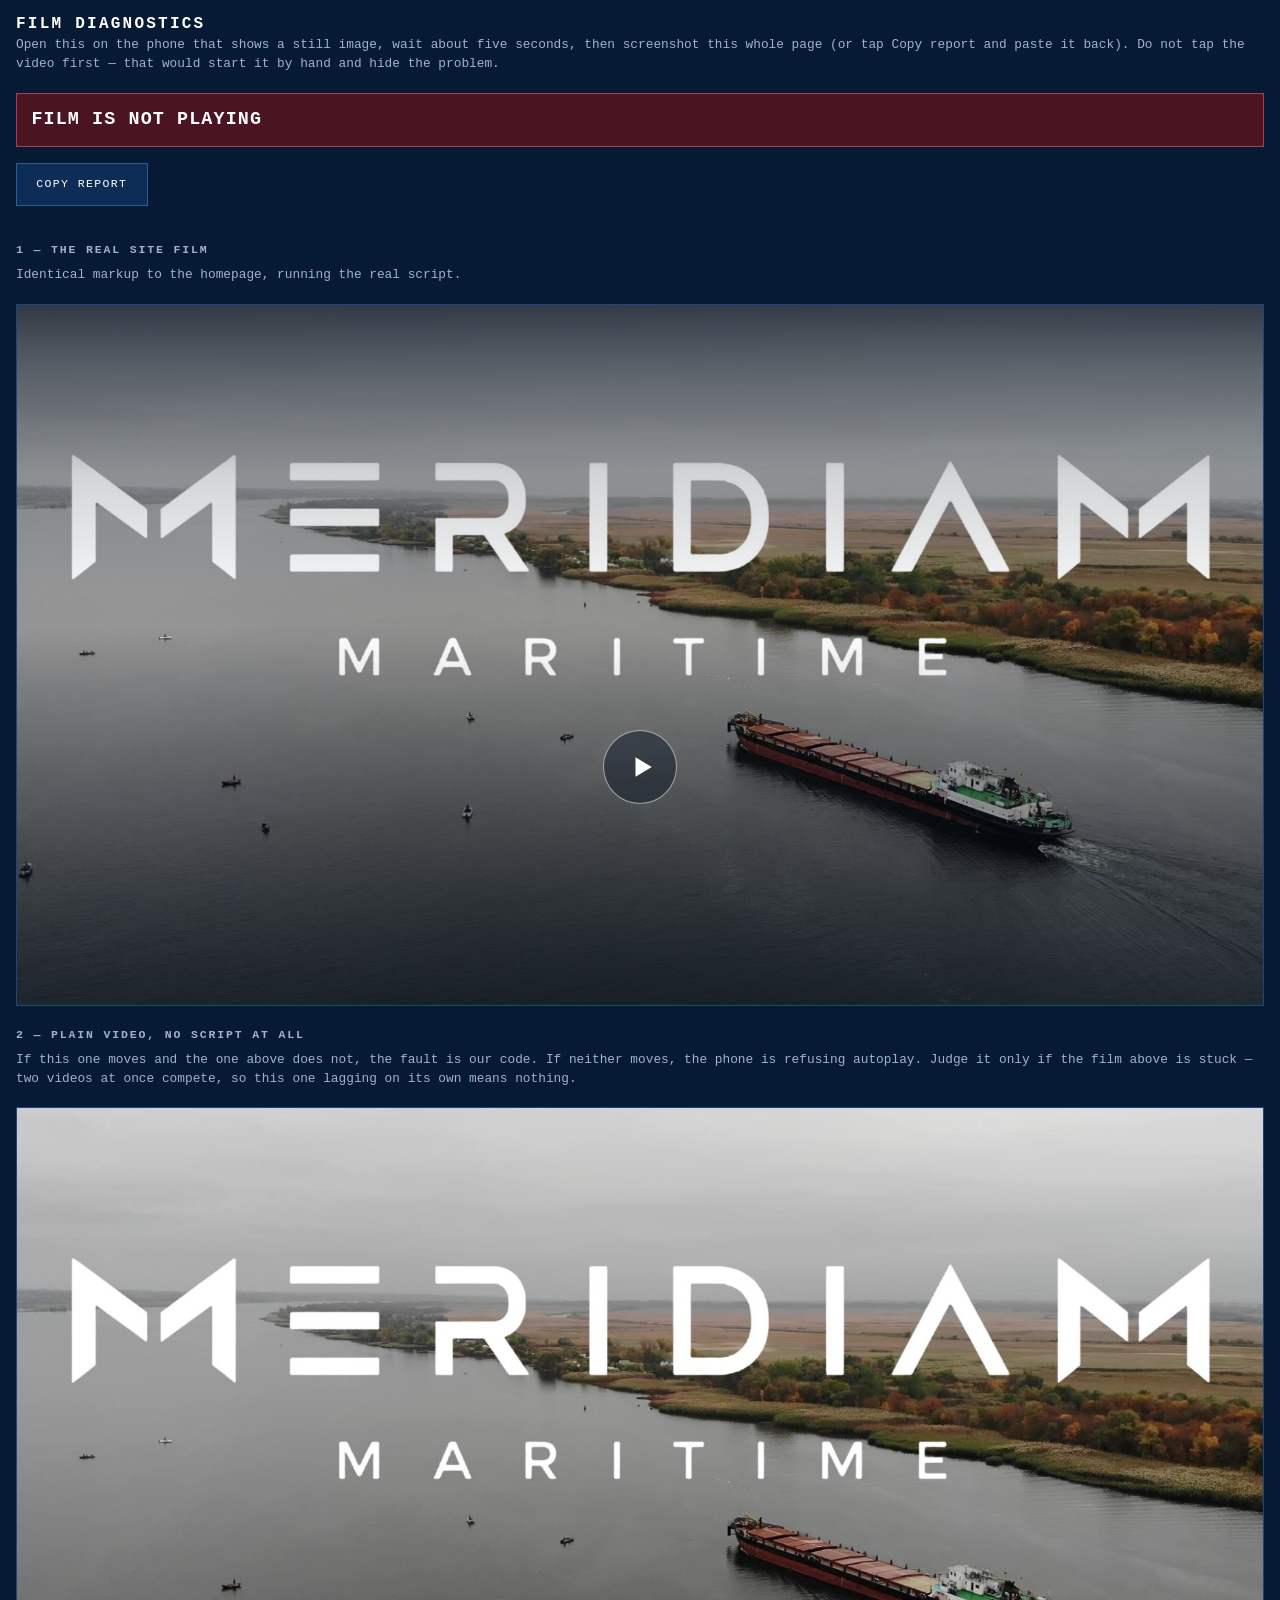
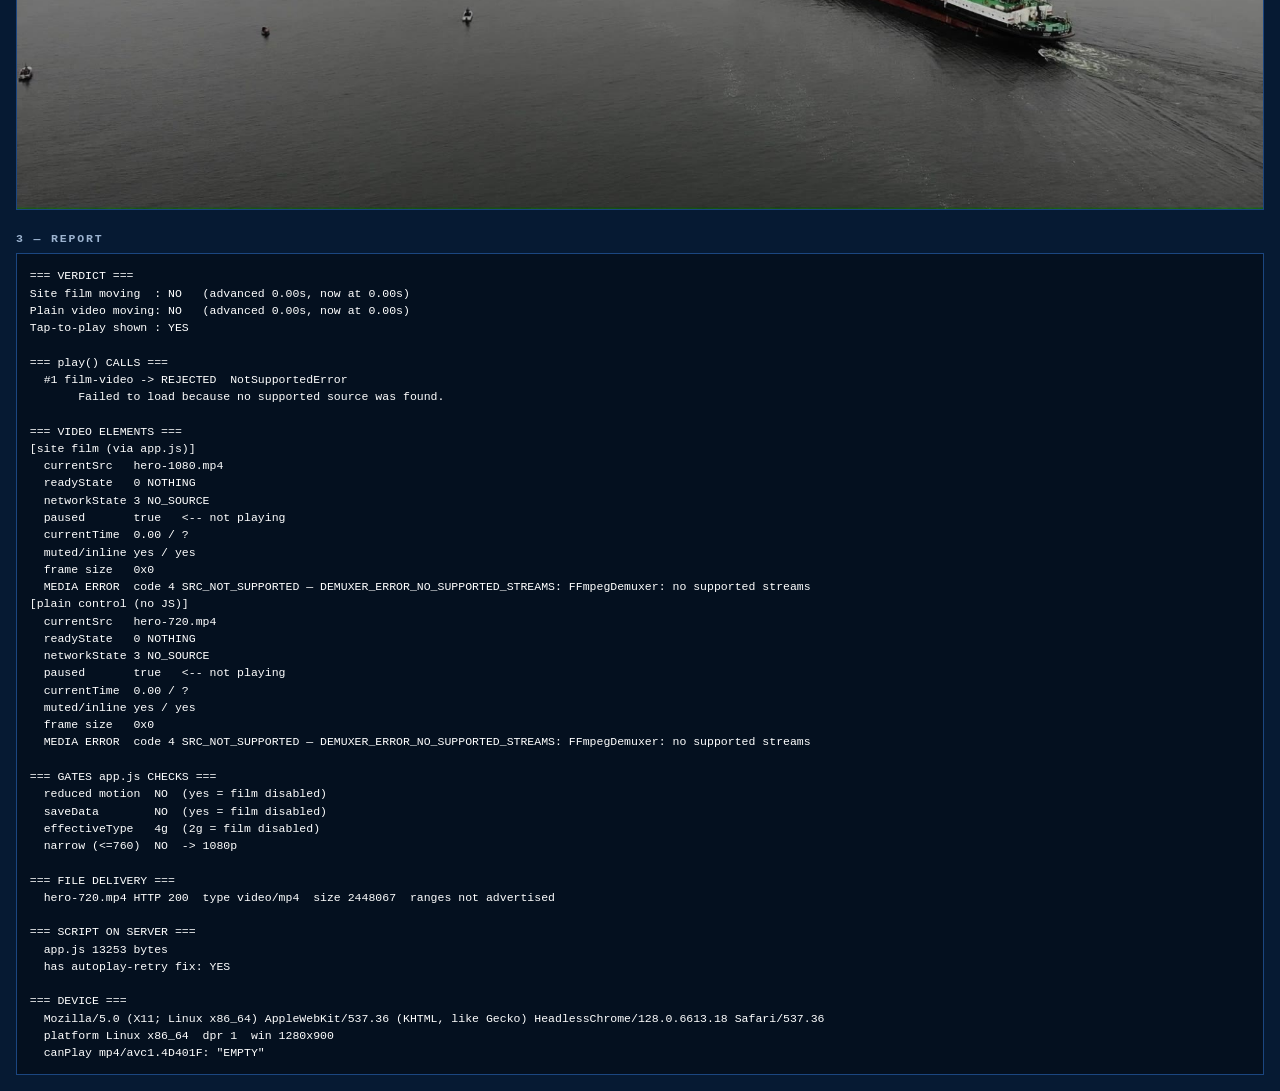
<file: diag.html>
<!DOCTYPE html>
<html lang="en">
<head>
<meta charset="utf-8">
<meta name="viewport" content="width=device-width, initial-scale=1">
<!-- Same policy as the site, so this page reproduces production conditions. -->
<meta http-equiv="Content-Security-Policy" content="default-src 'self'; img-src 'self' data:; media-src 'self'; style-src 'self' 'unsafe-inline'; script-src 'self'; font-src 'self'; base-uri 'self'; form-action 'self'">
<meta name="robots" content="noindex, nofollow">
<title>Meridiam — film diagnostics</title>
<link rel="stylesheet" href="assets/style.css">
<style>
  body{background:#061A33;color:#fff;font-family:ui-monospace,Menlo,Consolas,monospace;
       margin:0;padding:1rem;-webkit-text-size-adjust:100%}
  h1{font-size:1rem;letter-spacing:.14em;text-transform:uppercase;margin:0 0 .2rem}
  .lead{font-size:.8rem;color:#9DB4D0;margin:0 0 1.2rem;line-height:1.5}
  #verdict{font-size:1.15rem;font-weight:700;padding:.7rem .9rem;border:1px solid #2B5D96;
           margin:0 0 1rem;letter-spacing:.06em}
  #verdict.ok{background:#0C3D24;border-color:#1E8C55}
  #verdict.bad{background:#4A1420;border-color:#B03A52}
  h2{font-size:.72rem;letter-spacing:.16em;text-transform:uppercase;color:#9DB4D0;
     margin:1.4rem 0 .5rem}
  .panel{border:1px solid #1B4680;margin-bottom:.6rem}
  .film{aspect-ratio:16/9}
  .ctrl-video{display:block;width:100%;aspect-ratio:16/9;object-fit:cover;background:#04101F}
  #out{white-space:pre-wrap;word-break:break-word;font-size:.72rem;line-height:1.5;
       background:#04101F;border:1px solid #1B4680;padding:.8rem;margin:0;
       user-select:text;-webkit-user-select:text}
  button{font:inherit;font-size:.72rem;letter-spacing:.12em;text-transform:uppercase;
         background:#0D2C56;color:#fff;border:1px solid #2B5D96;padding:.7rem 1.2rem;
         margin:0 0 1rem;cursor:pointer}
</style>
</head>
<body>

<h1>Film diagnostics</h1>
<p class="lead">Open this on the phone that shows a still image, wait about five seconds,
then screenshot this whole page (or tap Copy report and paste it back).
Do not tap the video first — that would start it by hand and hide the problem.</p>

<div id="verdict">measuring…</div>
<button id="copy" type="button">Copy report</button>

<h2>1 — the real site film</h2>
<p class="lead">Identical markup to the homepage, running the real script.</p>
<div class="panel">
  <section class="film" aria-label="Film under test">
    <video class="film-video" poster="assets/poster.jpg" muted loop playsinline autoplay preload="none"
           data-src-wide="assets/hero-1080.mp4"
           data-src-narrow="assets/hero-720.mp4"></video>
    <button class="film-play" type="button" aria-label="Play the film">
      <svg viewBox="0 0 24 24" aria-hidden="true"><path d="M6 3l15 9-15 9z"/></svg>
    </button>
  </section>
</div>

<h2>2 — plain video, no script at all</h2>
<p class="lead">If this one moves and the one above does not, the fault is our code.
If neither moves, the phone is refusing autoplay. Judge it only if the film above
is stuck — two videos at once compete, so this one lagging on its own means nothing.</p>
<div class="panel">
  <video class="ctrl-video" src="assets/hero-720.mp4" poster="assets/poster.jpg"
         muted loop playsinline autoplay preload="auto"></video>
</div>

<h2>3 — report</h2>
<pre id="out">collecting…</pre>

<script src="assets/diag.js"></script>
<script src="assets/app.js"></script>
</body>
</html>
</file>
<file: assets/style.css>
/* ═══════════════════════════════════════════════════════════════
   MERIDIAM MARITIME — draft v5
   Positioning: trading house, not shipping company.
   Navy sampled from the wordmark (#09284D). Monochrome by design.
   Signature: the shareholding bar — the capital structure IS the
   value proposition, so it is shown rather than described.
   ═══════════════════════════════════════════════════════════════ */
:root{
  --navy:#09284D; --navy-900:#061A33; --navy-800:#0B2544; --navy-700:#123566; --navy-600:#1A467F;
  --paper:#FFFFFF; --paper-2:#F4F6F9; --paper-3:#E9EEF4;
  --ink:#0A1F3A; --ink-2:#4C617C; --ink-3:#6B7F98;
  --ink-inv:#B6C6DA; --ink-inv-2:#7B93B0;
  --rule:#DBE2EB; --rule-dark:#1A3557; --steel:#8FAECF;
  /* Arial. It ships on Windows, macOS, iOS and Android, so the page looks the
     same almost everywhere and downloads no font files. */
  --f-sans:Arial,"Helvetica Neue",Helvetica,sans-serif;
  --gutter:clamp(1.25rem,4.5vw,4.5rem); --max:1260px; --pad:clamp(3.5rem,6.5vw,6rem);
}
*{box-sizing:border-box}
html{-webkit-text-size-adjust:100%;scroll-behavior:smooth}
@media (prefers-reduced-motion:reduce){html{scroll-behavior:auto}*{transition:none!important;animation:none!important}}
body{margin:0;background:var(--paper);color:var(--ink);font-family:var(--f-sans);
  font-size:clamp(15px,.5vw + 13.8px,17px);line-height:1.62;-webkit-font-smoothing:antialiased}
img{max-width:100%;display:block}
a{color:inherit}
:focus-visible{outline:2px solid var(--steel);outline-offset:3px}
.wrap{max-width:var(--max);margin:0 auto;padding-inline:var(--gutter)}
.sect{padding-block:var(--pad)}
/* Matches the pinned bar's collapsed height; JS refines it from the real
   measurement once the bar is actually compact. */
section[id]{scroll-margin-top:var(--topbar-compact-h,4rem)}

h1,h2,h3,h4{font-weight:600;letter-spacing:-.012em;margin:0;line-height:1.12}
h1{font-size:clamp(2.6rem,6vw,4.8rem);letter-spacing:-.032em;line-height:1}
h2{font-size:clamp(1.6rem,2.5vw,2.2rem)}
h3{font-size:1.15rem}
h4{font-size:1rem}
p{margin:0 0 1rem}
.lede{font-size:clamp(1rem,.7vw + .84rem,1.14rem);color:var(--ink-2);max-width:62ch}
.eyebrow{font-size:.68rem;font-weight:500;letter-spacing:.27em;text-transform:uppercase;
  color:var(--ink-3);margin:0 0 1.1rem}
.sect-head{max-width:64ch;margin-bottom:2.6rem}
.sect-head h2{margin-bottom:.55em}
.btn{display:inline-block;font-size:.72rem;font-weight:500;letter-spacing:.2em;text-transform:uppercase;
  text-decoration:none;padding:.95rem 1.9rem;border:1px solid currentColor;transition:background .2s,color .2s,border-color .2s}
.btn:hover{background:#fff;border-color:#fff;color:var(--navy)}

/* Film opener ------------------------------------------------ */
/* Poster as background so it paints immediately, and it stays the backdrop
   for reduced-motion, no-JS and blocked-autoplay viewers. */
/* Every child here is absolutely positioned, so the section has no height of
   its own — it comes entirely from the 16:9 ratio. A browser without
   aspect-ratio (Safari 14 and earlier, so iOS 14 and the in-app browsers
   built on it) therefore collapsed the opener to nothing and dropped the
   viewer straight into the content. The padding keeps the same ratio there;
   it is a percentage of the width, so 56.25% is 9/16. */
.film{position:relative;overflow:hidden;background:#04101F url(./poster.jpg) center/cover no-repeat;
  width:100%;padding-top:56.25%}
@supports (aspect-ratio:16/9){
  .film{padding-top:0;aspect-ratio:16/9}
}
/* Deliberately never faded in from opacity:0. WebKit only autoplays a video
   it considers visible, and pauses one that stops being visible, so waiting
   for 'playing' before revealing it prevents the very playback it waits on -
   this is why the film was a still frame on some iPhones. No fade is needed
   anyway: the poster attribute is the same frame as the CSS background, so
   the handover to live footage is already seamless. */
.film-video{position:absolute;inset:0;width:100%;height:100%;object-fit:cover}

/* Shown only when autoplay was refused - iOS Low Power Mode blocks it even
   for muted inline video. A tap is a user gesture, which is always allowed. */
.film-play{position:absolute;left:50%;top:66%;z-index:3;transform:translate(-50%,-50%);
  display:none;place-items:center;width:74px;height:74px;padding:0;cursor:pointer;
  background:rgba(4,16,31,.45);border:1px solid rgba(255,255,255,.55);border-radius:50%;
  color:#fff;transition:background .2s,border-color .2s,transform .2s}
.film.needs-tap .film-play{display:grid}
.film-play:hover{background:rgba(4,16,31,.7);border-color:#fff;transform:translate(-50%,-50%) scale(1.06)}
.film-play svg{width:26px;height:26px;margin-left:4px;fill:currentColor}
/* The cue points down the page; with no film running it is misleading. */
.film.needs-tap .film-cue{display:none}
/* Top scrim keeps the white masthead legible over bright sky; bottom fade
   carries the film into the navy hero beneath it. */
.film::after{content:"";position:absolute;inset:0;z-index:1;pointer-events:none;
  background:linear-gradient(180deg,rgba(4,16,31,.78) 0%,rgba(4,16,31,.18) 24%,
    rgba(4,16,31,0) 46%,rgba(4,16,31,.55) 100%)}
.film-cue{position:absolute;left:50%;bottom:2.2rem;z-index:2;transform:translateX(-50%);
  width:26px;height:42px;border:1px solid rgba(255,255,255,.45);border-radius:13px}
.film-cue span{position:absolute;left:50%;top:9px;width:2px;height:7px;margin-left:-1px;
  background:#fff;border-radius:1px;animation:cue 1.9s ease-in-out infinite}
@keyframes cue{0%,100%{opacity:0;transform:translateY(0)}
  35%{opacity:1}70%{opacity:0;transform:translateY(12px)}}

@media (prefers-reduced-motion:reduce){.film-cue span{animation:none;opacity:.85}}

/* Used for one synchronous measurement at load; never painted. */
.no-transition *{transition:none!important}

/* Utility + header ------------------------------------------- */
/* Fixed so it travels with the scroll. Base state is the solid, logo-visible
   one, so a no-JS viewer gets a working header; JS adds .over-film on top. */
/* Fully opaque: at 94% the page ghosted through the bar, and the blur
   smeared it. Against the navy partnership section that also erased the
   boundary, so the section read as cut off rather than scrolling under. */
.topbar{position:fixed;top:0;left:0;right:0;z-index:40;
  background:var(--navy-900);border-bottom:1px solid var(--rule-dark);
  transition:background .35s ease,border-color .35s ease}
.topbar.over-film{background:transparent;border-bottom-color:transparent}
/* Utility strip collapses once the header is pinned, keeping it compact.
   grid-template-rows 1fr->0fr animates to the strip's real height, which
   max-height cannot do without hard-coding a guess. */
.util{background:transparent;border-bottom:1px solid var(--rule-dark);
  display:grid;grid-template-rows:1fr;
  transition:grid-template-rows .35s ease,opacity .25s ease,border-color .35s ease}
.util>*{min-height:0;overflow:hidden}
.topbar.compact .util{grid-template-rows:0fr;opacity:0;border-bottom-color:transparent}
/* box-sizing:border-box makes padding a height floor, so it has to go too. */
.topbar.compact .util-in{padding-block:0}
.topbar.compact .masthead{padding-block:1rem}
.topbar.over-film .util{border-bottom-color:rgba(255,255,255,.15)}
.util-in{display:flex;flex-wrap:wrap;gap:.5rem 2.4rem;justify-content:flex-end;padding-block:1rem;
  transition:padding-block .35s ease;
  font-size:.82rem;color:var(--ink-inv-2)}
.util-in a{text-decoration:none}
.util-in a:hover{color:#fff}
.util-in .live{color:var(--steel)}
header{position:relative}
.masthead{display:flex;align-items:center;justify-content:space-between;gap:2rem;padding-block:1.5rem}
.logo{height:34px;width:auto;transition:opacity .4s ease,transform .4s ease}
.topbar.over-film .logo{opacity:0;transform:translateY(-5px)}
.topbar.over-film .masthead>a{pointer-events:none}
.topbar.compact .logo{height:28px}
nav{display:flex;gap:1.7rem;font-size:.69rem;font-weight:500;letter-spacing:.19em;text-transform:uppercase}
nav a{color:var(--ink-inv);text-decoration:none;padding-block:.3rem;border-bottom:1px solid transparent;transition:color .2s}
nav a:hover{color:#fff;border-bottom-color:var(--steel)}
.navtoggle{display:none;background:none;border:1px solid var(--rule-dark);color:#fff;
  font:500 .69rem/1 var(--f-sans);letter-spacing:.18em;text-transform:uppercase;padding:.7rem .95rem;cursor:pointer}
@media (max-width:1000px){
  nav{position:absolute;top:100%;right:var(--gutter);flex-direction:column;gap:0;background:var(--navy-800);
    border:1px solid var(--rule-dark);min-width:210px;display:none}
  nav.open{display:flex}
  nav a{padding:.85rem 1.2rem;border-bottom:1px solid var(--rule-dark)}
  nav a:last-child{border-bottom:0}
  .navtoggle{display:block}
}

/* Hero ------------------------------------------------------- */
.hero{position:relative;min-height:clamp(560px,88vh,880px);display:flex;align-items:flex-end;
  background:var(--navy-900);color:#fff;overflow:hidden}
.hero-media{position:absolute;inset:0;overflow:hidden}
/* Video sits above the animated sea and fades in only once it is actually playing.
   If the file is missing, blocked, or the viewer prefers reduced motion, the sea stays. */
.sea{position:absolute;inset:0;
  background:linear-gradient(180deg,#04101F 0%,#061A33 42%,#0B2544 74%,#0D2C56 100%)}
/* Horizon haze */
.sea::before{content:"";position:absolute;left:0;right:0;top:36%;height:26%;
  background:radial-gradient(60% 100% at 50% 100%,rgba(143,174,207,.16),transparent 70%)}
.grat{position:absolute;inset:0;width:100%;height:100%;opacity:.5;
  animation:gratdrift 120s linear infinite}
.grat line,.grat path{fill:none;stroke:#1B4680;stroke-width:1;vector-effect:non-scaling-stroke}
.grat .prime{stroke:var(--steel);stroke-width:1.2;opacity:.55}
/* Parallax swell — three bands, each tiling at half its own width */
.wave{position:absolute;left:0;width:200%;height:auto}
.w1{bottom:26%;opacity:.5;animation:tide 41s linear infinite}
.w2{bottom:12%;opacity:.7;animation:tide 29s linear infinite}
.w3{bottom:-2%;opacity:1;animation:tide 19s linear infinite}
@keyframes tide{from{transform:translate3d(0,0,0)}to{transform:translate3d(-50%,0,0)}}
@keyframes gratdrift{from{transform:translate3d(0,0,0)}to{transform:translate3d(-60px,0,0)}}
.hero-media::after{content:"";position:absolute;inset:0;
  background:linear-gradient(180deg,rgba(4,16,31,.9) 0%,rgba(6,26,51,.5) 38%,rgba(6,26,51,.97) 100%)}
@media (prefers-reduced-motion:reduce){.wave,.grat{animation:none}}
.hero .wrap{position:relative;z-index:2;padding-block:clamp(3.5rem,6.5vw,6rem) clamp(3rem,6vw,5rem)}
.hero .eyebrow{color:var(--steel)}
.tagline{font-size:clamp(1.15rem,1.7vw,1.5rem);font-weight:500;color:var(--steel);
  letter-spacing:-.01em;margin:0 0 1.3rem}
/* The statement — Element's move: one sentence that defines the business */
/* The measure, not the size, sets how this breaks. Arial's capitals are wider
   than the face this was drawn for, and at 26ch the sentence had spilled onto
   a sixth line; 30ch puts it back on five at every width. */
.hero h1{font-size:clamp(1.35rem,2.55vw,2.15rem);line-height:1.22;text-transform:uppercase;
  letter-spacing:-.005em;max-width:30ch;margin-bottom:1.9rem}
.hero-body{max-width:64ch;margin-bottom:2.4rem}
.hero-body p{color:var(--ink-inv);font-size:clamp(.95rem,.6vw + .82rem,1.04rem);margin-bottom:1.05rem}
.hero-body p:last-child{margin-bottom:0}
.hero .btn{color:#fff}

/* Stats ------------------------------------------------------ */
/* ── SIGNATURE: partnership structure ───────────────────────── */
/* Ranges ----------------------------------------------------- */
.rngs{display:grid;grid-template-columns:repeat(4,1fr);gap:1px;background:var(--rule);border:1px solid var(--rule)}
@media (max-width:900px){.rngs{grid-template-columns:repeat(2,1fr)}}
@media (max-width:560px){.rngs{grid-template-columns:1fr}}
/* Seven ranges divide evenly into neither four columns nor two, and the odd
   cell left over shows the grid's own rule colour as a grey hole. Widening
   the last card closes the row at both counts; at one column it is a no-op. */
.rngs>:last-child{grid-column:span 2}

/* Trading ranges map ----------------------------------------- */
/* The panel holds the artwork's own sea colour, so the reserved row reads as
   part of the map while the animation is still on its way down. */
.trade-map{background:#D7D9DD;border:1px solid var(--rule-dark);margin-bottom:2.6rem}
/* width/height are on the tag as well, so the row is reserved before the
   1.3 MB animation arrives and nothing below it jumps. */
.tmap{display:block;width:100%;height:auto}
.rngc{background:var(--paper);padding:1.5rem 1.4rem}
.rngc h4{margin-bottom:.4rem}
.rngc p{font-family:var(--f-sans);font-size:.71rem;color:var(--ink-3);margin:0;line-height:1.55}
.plists{display:grid;grid-template-columns:repeat(3,1fr);gap:clamp(1.5rem,4vw,3.5rem);margin-top:3rem}
@media (max-width:760px){.plists{grid-template-columns:1fr;gap:2rem}}
.plist h4{margin-bottom:.9rem;padding-bottom:.7rem;border-bottom:1px solid var(--rule)}
.plist ul{list-style:none;margin:0;padding:0;font-family:var(--f-sans);font-size:.81rem;color:var(--ink-2)}
.plist li{padding:.4rem 0;border-bottom:1px solid var(--paper-3)}

/* Positions -------------------------------------------------- */
.positions{background:var(--navy-900);color:#fff}
.positions .eyebrow{color:var(--steel)}
.positions .lede{color:var(--ink-inv)}
.board{border:1px solid var(--rule-dark);background:var(--navy-800);margin-top:2.4rem}
/* Five columns, the last one for the particulars download. It is a fixed
   width on purpose: the heading row and the vessel rows are separate grids,
   so an auto track sized itself to each one's own contents — the word
   DETAILS in the header, the PDF button in the rows — and the two sets of
   columns drifted apart. A fixed track makes both resolve identically. */
.prow{display:grid;grid-template-columns:minmax(0,1.6fr) .7fr 1.1fr 1fr 4.5rem;gap:1rem;align-items:baseline;
  padding:.9rem 1.2rem;border-bottom:1px solid var(--rule-dark);font-size:.8rem;color:var(--ink-inv)}
.prow:last-of-type{border-bottom:0}
.prow.h{font-size:.62rem;letter-spacing:.17em;text-transform:uppercase;color:var(--ink-inv-2)}
.prow .v{font-weight:600;font-size:1rem;color:#fff}
.prow .flag{color:#fff;font-weight:500}
.prow .pdf{text-align:right}
.prow .pdf a{display:inline-block;color:#fff;text-decoration:none;
  font-size:.64rem;font-weight:500;letter-spacing:.17em;text-transform:uppercase;
  padding:.3rem .6rem;border:1px solid var(--rule-dark);transition:border-color .2s,background .2s}
.prow .pdf a:hover{border-color:var(--steel);background:var(--navy-700)}
@media (max-width:800px){
  .prow{grid-template-columns:1fr 1fr;gap:.25rem .9rem;padding-block:1.05rem}
  .prow.h{display:none}
  .prow .v{grid-column:1/-1;font-size:1.1rem}
  .prow .n{grid-column:1/-1;padding-top:.3rem;color:var(--ink-inv-2)}
  /* Its own line rather than squeezed against the dates. */
  .prow .pdf{grid-column:1/-1;text-align:left;padding-top:.7rem}
  .prow .pdf:empty{padding-top:0}
}

/* Team ------------------------------------------------------- */
.team{display:grid;grid-template-columns:repeat(3,1fr);gap:1px;background:var(--rule);border:1px solid var(--rule)}
@media (max-width:820px){.team{grid-template-columns:1fr}}
.member{background:var(--paper)}
.portrait{aspect-ratio:4/5;background:var(--paper-3);border-bottom:1px solid var(--rule);overflow:hidden}
/* The files are already 4:5, so cover only guards against a future crop. */
.portrait img{display:block;width:100%;height:100%;object-fit:cover}
.member .body{padding:1.4rem 1.4rem 1.6rem}
.member h4{margin-bottom:.2rem;font-size:1.1rem}
.member .role{font-family:var(--f-sans);font-size:.7rem;color:var(--ink-3);margin-bottom:.8rem}
.member p{font-size:.9rem;color:var(--ink-2);margin:0 0 .9rem}
.member .em{display:block;font-family:var(--f-sans);font-size:.75rem;color:var(--navy);
  text-decoration:none;word-break:break-all}
.member .em:hover{text-decoration:underline}
.member .tel{display:block;margin-top:.35rem;font-family:var(--f-sans);font-size:.75rem;
  color:var(--ink-3);text-decoration:none}
.member .tel:hover{color:var(--navy)}
/* Someone not on the desk yet. Set apart from the description so it reads as
   a status rather than as another line about what they do. */
.member .joining{display:inline-block;margin:0 0 .9rem;padding:.3rem .6rem;
  background:var(--paper-3);color:var(--navy);
  font-size:.62rem;font-weight:500;letter-spacing:.17em;text-transform:uppercase}

/* Contact + footer ------------------------------------------- */
.contact{background:var(--navy-900);color:#fff}
.contact .eyebrow{color:var(--steel)}
.contact .lede{color:var(--ink-inv)}
/* Two desks, two numbers. Wrapping the pair carries the spacing so each
   number keeps its own line and never breaks mid-digit on a narrow screen. */
.phones{display:flex;flex-wrap:wrap;gap:.2rem 2.4rem;margin:.5rem 0 .9rem}
/* Sits directly under the number, as a second way to reach the same desks. */
.cmails{display:flex;flex-wrap:wrap;gap:.45rem 2.2rem;margin:0 0 2.6rem}
.cmails a{font-family:var(--f-sans);font-size:.88rem;color:var(--steel);text-decoration:none}
.cmails a:hover{color:#fff}
.phone{display:block;font-size:clamp(1.6rem,3vw,2.4rem);font-weight:600;letter-spacing:-.02em;color:#fff;
  text-decoration:none;white-space:nowrap}
.phone:hover{color:var(--steel)}

/* Office locator --------------------------------------------- */
/* Two map panels over three address cards, all sharing one 1px rule grid. */
.offices{display:grid;gap:1px;margin-top:2.6rem;
  background:var(--rule-dark);border:1px solid var(--rule-dark)}
.office-maps{display:grid;grid-template-columns:1fr 1fr;gap:1px;background:var(--rule-dark)}
.office-cards{display:grid;grid-template-columns:repeat(3,1fr);gap:1px;background:var(--rule-dark)}
@media (max-width:820px){
  .office-maps,.office-cards{grid-template-columns:1fr}
}
/* Each panel is near the artwork's own 1.65:1 at half the row, so
   preserveAspectRatio="slice" trims only open sea. */
.office-map{position:relative;background:#04101F;overflow:hidden;min-height:330px}
.map{position:absolute;inset:0;width:100%;height:100%;display:block}
.map-sea{fill:#04101F}
.map-grat path{fill:none;stroke:#1B4680;stroke-width:1;vector-effect:non-scaling-stroke}
.map-land{fill:#0D2C56;stroke:var(--steel);stroke-width:1.4;stroke-linejoin:round;
  vector-effect:non-scaling-stroke;transition:fill .2s}
.map-land-far{fill:#0A2145;stroke:#1B4680;stroke-width:1.2}
/* A map can carry two offices, so the pin is the link rather than the panel.
   The invisible disc gives it a finger-sized target on a phone. */
.map-pin{cursor:pointer}
.map-hit{fill:transparent}
.map-pin:hover .map-ring,.map-pin:focus-visible .map-ring{stroke:#fff}
.map-pin:hover .map-halo{opacity:.3}
.office-map a:focus-visible{outline:2px solid var(--steel);outline-offset:-3px}
.map-halo{fill:var(--steel);opacity:.14}
.map-ring{fill:none;stroke:var(--steel);stroke-width:1.6;vector-effect:non-scaling-stroke;
  transition:stroke .2s}
.map-dot{fill:#fff}
.map-cross{stroke:var(--steel);stroke-width:1.4;vector-effect:non-scaling-stroke}
/* Coastlines run under the labels wherever a city sits on a crowded coast.
   paint-order draws the stroke first, so this reads as a cut-out halo in the
   sea colour rather than an outline on the letters. */
.map-label{fill:#fff;font-family:var(--f-sans);font-size:15px;letter-spacing:.22em;
  paint-order:stroke fill;stroke:#04101F;stroke-width:4.5px;stroke-linejoin:round}
@media (prefers-reduced-motion:no-preference){
  .map-halo{animation:ping 3.4s ease-out infinite}
}
@keyframes ping{0%{transform:scale(.7);opacity:.3}70%,100%{transform:scale(1.5);opacity:0}}
.office-card{background:var(--navy-800);padding:1.7rem 1.5rem}
.office-card h3{margin-bottom:.7rem;color:#fff}
.office-card address{font-style:normal;font-size:.92rem;color:#fff;line-height:1.6}
.office-card .office-tel{display:inline-block;margin-top:.9rem;font-family:var(--f-sans);
  font-size:.8rem;color:var(--steel);text-decoration:none}
.office-card .office-tel:hover{color:#fff}
.contact .office-note{font-size:.86rem;color:var(--ink-inv-2);margin:1.2rem 0 0}
footer{background:var(--navy-900);color:var(--ink-inv);border-top:1px solid var(--rule-dark);padding-block:3rem 1.5rem}
.fgrid{display:grid;grid-template-columns:1.5fr 1fr 1fr 1fr;gap:2.5rem;padding-bottom:2.5rem;border-bottom:1px solid var(--rule-dark)}
@media (max-width:900px){.fgrid{grid-template-columns:1fr 1fr}}
/* Phones: four stacked blocks ran to most of a screen, and the two link
   lists each wasted half the width. Brand and office keep the full row; the
   short lists pair up. column-gap:0 lets the two hairlines meet, so each row
   is separated by one continuous rule rather than two broken ones — the
   left column takes padding-right instead of a gap. */
@media (max-width:620px){
  .fgrid{grid-template-columns:1fr 1fr;column-gap:0;row-gap:1.6rem;padding-bottom:1.8rem}
  .fgrid>*{border-top:1px solid var(--rule-dark);padding-top:1.4rem}
  .fgrid>:first-child{grid-column:1/-1;border-top:0;padding-top:0}
  .fgrid>:nth-child(2){padding-right:1.2rem}
  /* Each office is one short line now, so the block simply runs full width
     rather than being split into a column that would wrap every entry. */
  .fgrid>:last-child{grid-column:1/-1}
  footer{padding-block:2.4rem 1.2rem}
}
.flogo{height:26px;width:auto;margin-bottom:1.2rem}
.fgrid h5{font-size:.64rem;font-weight:500;letter-spacing:.21em;text-transform:uppercase;color:var(--ink-inv-2);margin:0 0 1rem}
.fgrid p,.fgrid li{font-size:.86rem;margin:0 0 .4rem}
.fgrid ul{list-style:none;padding:0;margin:0}
.fgrid a{text-decoration:none}
.fgrid a:hover{color:#fff}
/* The partner mark needs its own white ground to sit on: the artwork is a
   dark logotype, invisible against the navy footer. */
.fplate{background:#fff;border:1px solid var(--rule-dark);padding:.75rem .95rem;
  display:inline-flex;margin-top:.9rem}
.fplate img{height:30px;width:auto}
.fbot{display:flex;flex-wrap:wrap;gap:.5rem 2rem;justify-content:space-between;padding-top:1.5rem;
  font-family:var(--f-sans);font-size:.66rem;color:var(--ink-inv-2)}

/* Film on narrow screens ------------------------------------- */
/* The film holds 16:9 everywhere, so on a phone it is only ~9/16 of the width
   tall. The utility strip wraps to three lines there and would cover most of
   it, so the masthead alone sits over the video. That contact detail is still
   in the contact section and the footer. Placed last to beat the base rule. */
@media (max-width:760px){
  .util{display:none}
  /* The film's burned-in wordmark runs from 24% to 49% of the film's height.
     At 16:9 that top edge is 13.7vw down, while the Menu button is a fixed
     height — so the narrower the phone, the tighter it gets. Trimming the
     masthead's top padding lifts the button clear. .topbar.compact .masthead
     is more specific, so the pinned bar keeps its own spacing. */
  .masthead{padding-block:.5rem 1.1rem}
  /* Likewise the play button, which would otherwise land on the wordmark. */
  .film-play{width:58px;height:58px;top:69%}
  .film-play svg{width:21px;height:21px}
}
/* Below ~400px the wordmark is only 44px down, so the button needs to be
   shorter as well as higher. */
@media (max-width:400px){
  .masthead{padding-block:.4rem .9rem}
  .navtoggle{padding:.55rem .8rem}
}
</file>
